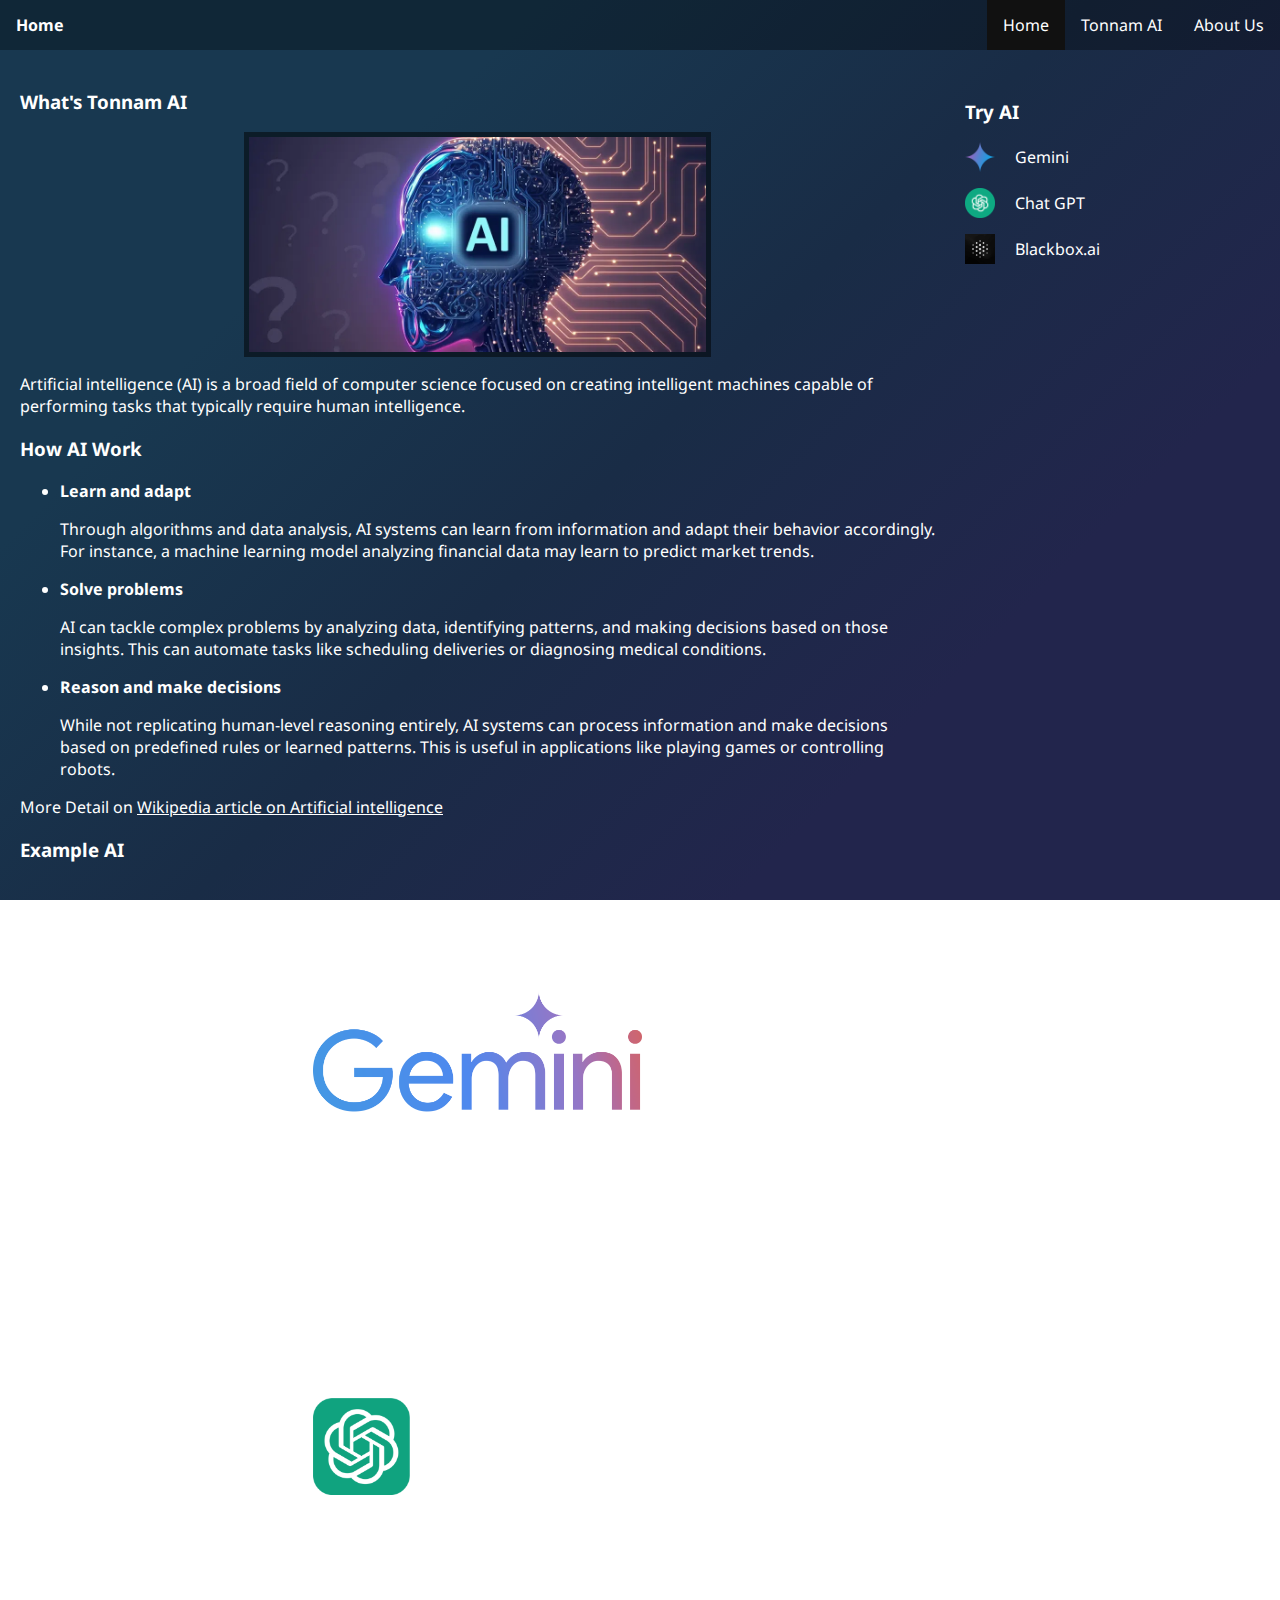
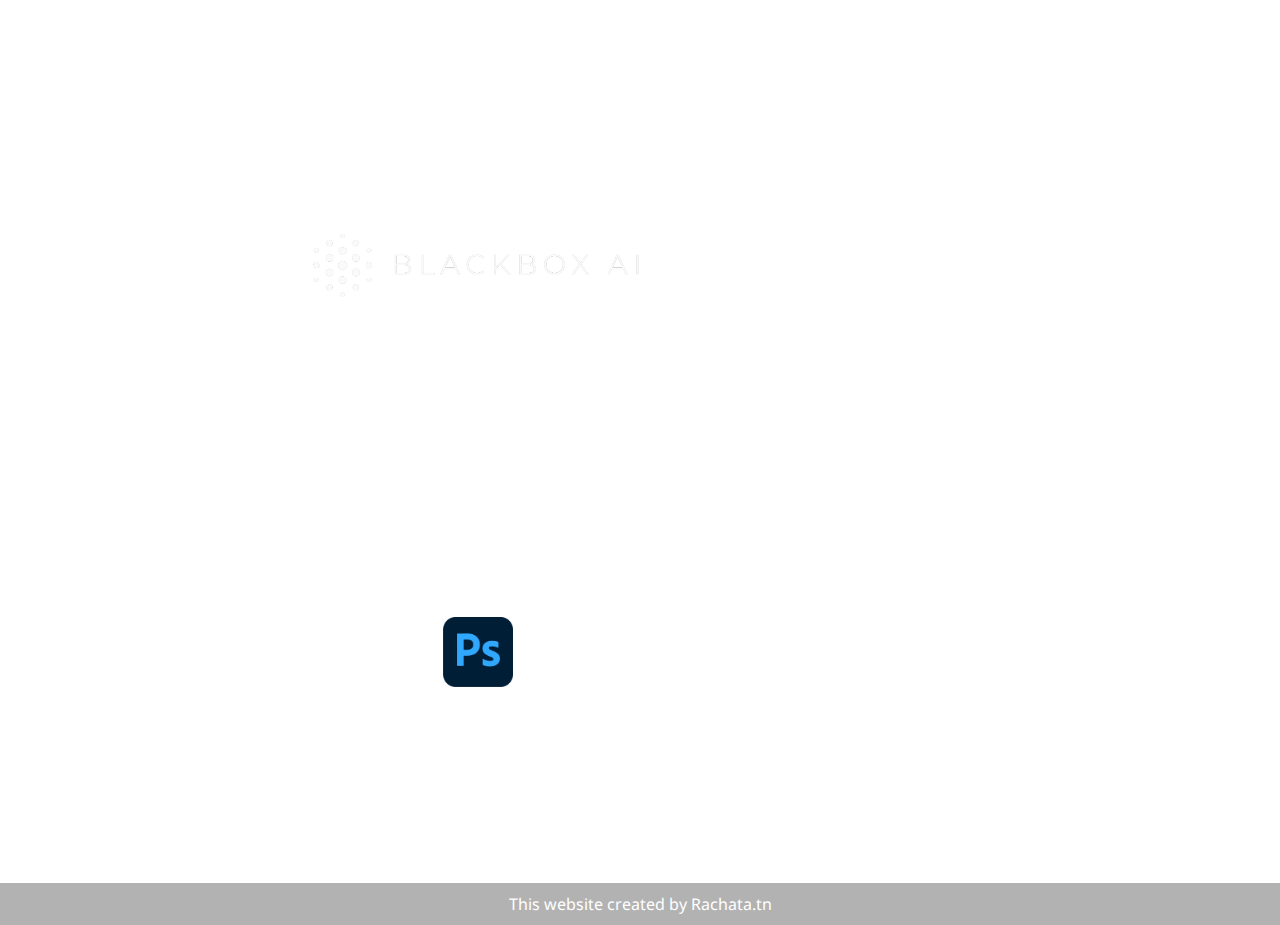
<file: index.html>
<!DOCTYPE html>
<html lang="en">

<head>
    <meta charset="UTF-8">
    <meta name="viewport" content="width=device-width, initial-scale=1.0">
    <title>Artificial Intelligence</title>
    <link rel="stylesheet" href="./css/main.css">
</head>

<body>
    <nav>
        <ul>
            <li>
                <header>
                    Home
                </header>
            </li>
            <li><a href="aboutUs.html" class="menu">About Us</a></li>

            <li><a href="TonnamAI.html" class="menu">Tonnam AI</a></li>
            <li><a href="index.html" class="active">Home</a></li>
        </ul>
    </nav>
    <main class="mainGrid">
        <article>
            <section>
                <h3>What's Tonnam AI</h3>
                <img id="AI-icon" src="./images/AI.webp" alt="AI">
                <p>Artificial intelligence (AI) is a broad field of computer science focused on creating intelligent
                    machines capable of
                    performing tasks that typically require human intelligence.
                </p>
                <h3>How AI Work</h3>
                <ul>
                    <li>
                        <b>Learn and adapt</b>
                        <p>Through algorithms and data analysis, AI systems can learn from
                            information
                            and
                            adapt their behavior
                            accordingly. For instance, a machine learning model analyzing financial data may learn
                            to
                            predict market trends.</p>
                    </li>
                    <li><b>Solve problems</b>
                        <p>AI can tackle complex problems by analyzing data, identifying patterns, and making
                            decisions based on those insights.
                            This can automate tasks like scheduling deliveries or diagnosing medical conditions.</p>
                    </li>
                    <li><b>Reason and make decisions</b>
                        <p>While not replicating human-level reasoning entirely, AI systems can process information
                            and make decisions based on
                            predefined rules or learned patterns. This is useful in applications like playing games
                            or controlling robots.</p>
                    </li>
                </ul>
                <p class="ref">More Detail on <a
                        href="https://en.wikipedia.org/wiki/Artificial_intelligence."><u>Wikipedia article
                            on
                            Artificial intelligence</u></a></p>
            </section>
            <h3>Example AI</h3>
            <content class="gridContent">
                <section>
                    <h4>Gemini</h4>
                    <img class="AI-img" src="./images/Google_Gemini_logo.svg.png" alt="gemini">
                    <p>Gemini is a word-processing AI that can answer questions, solve problems, and help with basic
                        programming. The
                        information Gemini has is more up-to-date than ChatGPT free version.</p>
                    <p class="ref">More Detail on <a
                            href="https://deepmind.google/technologies/gemini/#introduction"><u>Gemini
                                era</u></a></p>
                </section>
                <section>
                    <h4>ChatGPT</h4>
                    <img class="AI-img" src="./images/ChatGpt.png" alt="GPT">
                    <p><br>ChatGPT is an AI designed for conversational interactions. With its coding, it offers
                        diverse
                        topic conversations,
                        language learning, problem-solving, entertainment, personal assistant tasks, and learning
                        aids.
                    </p>
                    <p class="ref">More Detail on <a href="https://openai.com/chatgpt"><u>OpenAI</u></a></p>
                </section>
                <section>
                    <h4>Blackbox AI</h4>
                    <img class="AI-img" src="./images/Blackbox-AI.png" alt="Blackbox">
                    <p><br>Blackbox AI is an AI specifically for helping write font-end programs. Users can choose the
                        language they want to
                        program in to increase Blackbox's programming efficiency.</p>
                    <p class="ref">More Detail on <a href="https://www.blackbox.ai/"><u>Blackbox AI</u></a></p>
                </section>
                <section>
                    <h4>Photoshop AI Generate</h4>
                    <img id="ps-img" src="./images/PS.png" alt="PS">
                    <p>Adobe Photoshop 2024 has released a new feature: Generative Fill, where the AI simply covers the
                        desired area. Type in
                        the details and wait to see the results.</p>
                    <p class="ref">More Detail on <a
                            href="https://www.adobe.com/th_th/products/photoshop/ai.html"><u>Adobe</u></a></p>
                </section>
            </content>
            <!-- <h3>Examples of AI use</h3>
            <section>
                <h4>AI Lego Robot</h4>
                <iframe class="video-container" src="https://www.youtube.com/embed/MghrMAWsfi8"></iframe>
                <p>This robot is connected to ChatGPT to make it the world's most advanced AI-Powered LEGO® Robotic
                    Head!
                    Apart from ChatGPT, it also uses multiple other AI image processing models to enable better
                    interactions and an
                    understanding of its environment.</p>
                <p class="ref">More Detail on Youtube chanel <a href="https://www.youtube.com/@CreativeMindstorms"><u>
                            Creative Mindstorms</u></a></p>
            </section> -->
        </article>
        <aside>
            <h3>Try AI</h3>
            <p class="centered-text"><img src="./images/google-gemini-icon.webp" alt="gemini-icon" width="30"
                    height="30"><a class="aside-margin" href="https://gemini.google.com/">Gemini</a></p>
            <p class="centered-text"><img src="./images/gpt.webp" alt="GPT-icon" width="30" height="30"><a
                    class="aside-margin" href="https://chat.openai.com/">Chat GPT</a></p>
            <p class="centered-text"><img src="./images/blackBox.webp" alt="GPT-icon" width="30" height="30"><a
                    class="aside-margin" href="https://www.blackbox.ai/">Blackbox.ai</a></p>
        </aside>
    </main>
    <footer>
        This website created by Rachata.tn
    </footer>
</body>

</html>
</file>
<file: css/main.css>
/*Importing Google Fonts - Noto Sans*/
@import 'https://fonts.googleapis.com/css?family=Noto+Sans';

/* Body styling*/
body {
    margin: 0px;
    padding: 0px;
    width: 100%;
    font: 16px 'Noto Sans', sans-serif;
    background: -moz-linear-gradient(-45deg, #183850 0, #183850 25%, #192C46 50%, #22254C 75%, #22254C 100%);
    background: -webkit-linear-gradient(-45deg, #183850 0, #183850 25%, #192C46 50%, #22254C 75%, #22254C 100%);
    background-repeat: no-repeat;
    background-attachment: fixed;
    color: white;
}

/* Styling for headers within list items*/
li header {
    font-size: 14px;
    font-weight: bold;
    display: block;
    color: white;
    text-align: center;
    padding: 14px 16px;
    text-decoration: none;
    float: inline-start;
}

/* Navigation styling*/
nav ul {
    list-style-type: none;
    margin: 0px;
    padding: 0px;
    overflow: hidden;
    background: rgba(0, 0, 0, 0.3);
    width: 100%;

    /* Styling for the first child list item*/
    li:nth-child(1) {
        margin-right: auto;
    }
}

/* Styling for anchor tags within list items*/
li a {
    font-size: 14px;
    display: block;
    color: white;
    text-align: center;
    padding: 14px 16px;
    text-decoration: none;
    float: inline-end;
}

/* Hover effect for anchor tags except the active one*/
li a:hover:not(.active) {
    background-color: #111;
}

/* Styling for active anchor tag*/
li a.active {
    background-color: #111;
}

content {
    section {
        position: relative;
        display: flex;
        flex-direction: column;
        padding: 5%;
        justify-content: center;
        align-items: center;
    }
}

/* Aside styling*/
aside {
    margin: 10px;
}

/* Footer styling*/
footer {
    display: flex;
    justify-content: center;
    padding: 10px;
    background: rgba(0, 0, 0, 0.3);
}

/* Styling for menu links*/
.menu {
    color: white;
    text-decoration: none;
}

/* Styling for AI icon image*/
#AI-icon {
    border: 5px solid rgba(0, 0, 0, 0.5);
    width: 50%;
    /* Default image size */
    height: auto;
    margin: 10px;
    display: block;
    margin: 0 auto;
}

/* Styling for AI image*/
.AI-img {
    width: 40%;
    height: auto;
    /* Default image size for small screens */
    height: auto;
    margin: 10px;
    display: block;
    margin: 0 auto;
}

/*Styling for PS image*/
#ps-img {
    width: 70px;
    height: auto;
    margin: 10px;
    display: block;
    margin: 0 auto;
}

/* Styling for more details*/
.more-detail {
    color: white;
    font-size: 16px;
}

/*Styling for references*/
.ref {
    font-size: 16px;
}

/*Styling for video container*/
.video-container {
    display: block;
    margin: 0 auto;
    width: 50%;
    mask-border: 0;
}

/* Styling for images within aside*/
.aside-img {
    width: 30px;
    height: 30px;
}

@media screen and (max-width:900px) {
    section {
        padding: 5%;
    }

    h3 {
        padding: 5%;
    }
}

/* Media query for larger screens (minimum width 900px)*/
@media screen and (min-width:900px) {
    .mainGrid {
        display: grid;
        grid-template-columns: 3fr 1fr;
        gap: 20px;
        padding: 20px;
    }

    /* Edit font size for larger screens */
    li header {
        font-size: 16px;
    }

    li a {
        font-size: 16px;
    }

    .video-container {
        width: 500px;
        height: 300px;
    }
}

/* Media query for very large screens (minimum width 1400px)*/
@media screen and (min-width:1400px) {
    .mainGrid {
        display: grid;
        grid-template-columns: 3fr 1fr;
        gap: 20px;
        padding: 20px;
    }

    .gridContent {
        display: grid;
        grid-template-columns: 50% 50%;
    }

}

/*Styling for centered text*/
.centered-text {
    display: flex;
    flex-direction: row;
    align-items: center;
}

/*Styling for general anchor tags*/
a {
    color: white;
    text-decoration: none;
}

/*Styling for margin of aside elements*/
.aside-margin {
    margin-left: 20px;
    color: white;
    text-decoration: none;
}
</file>
